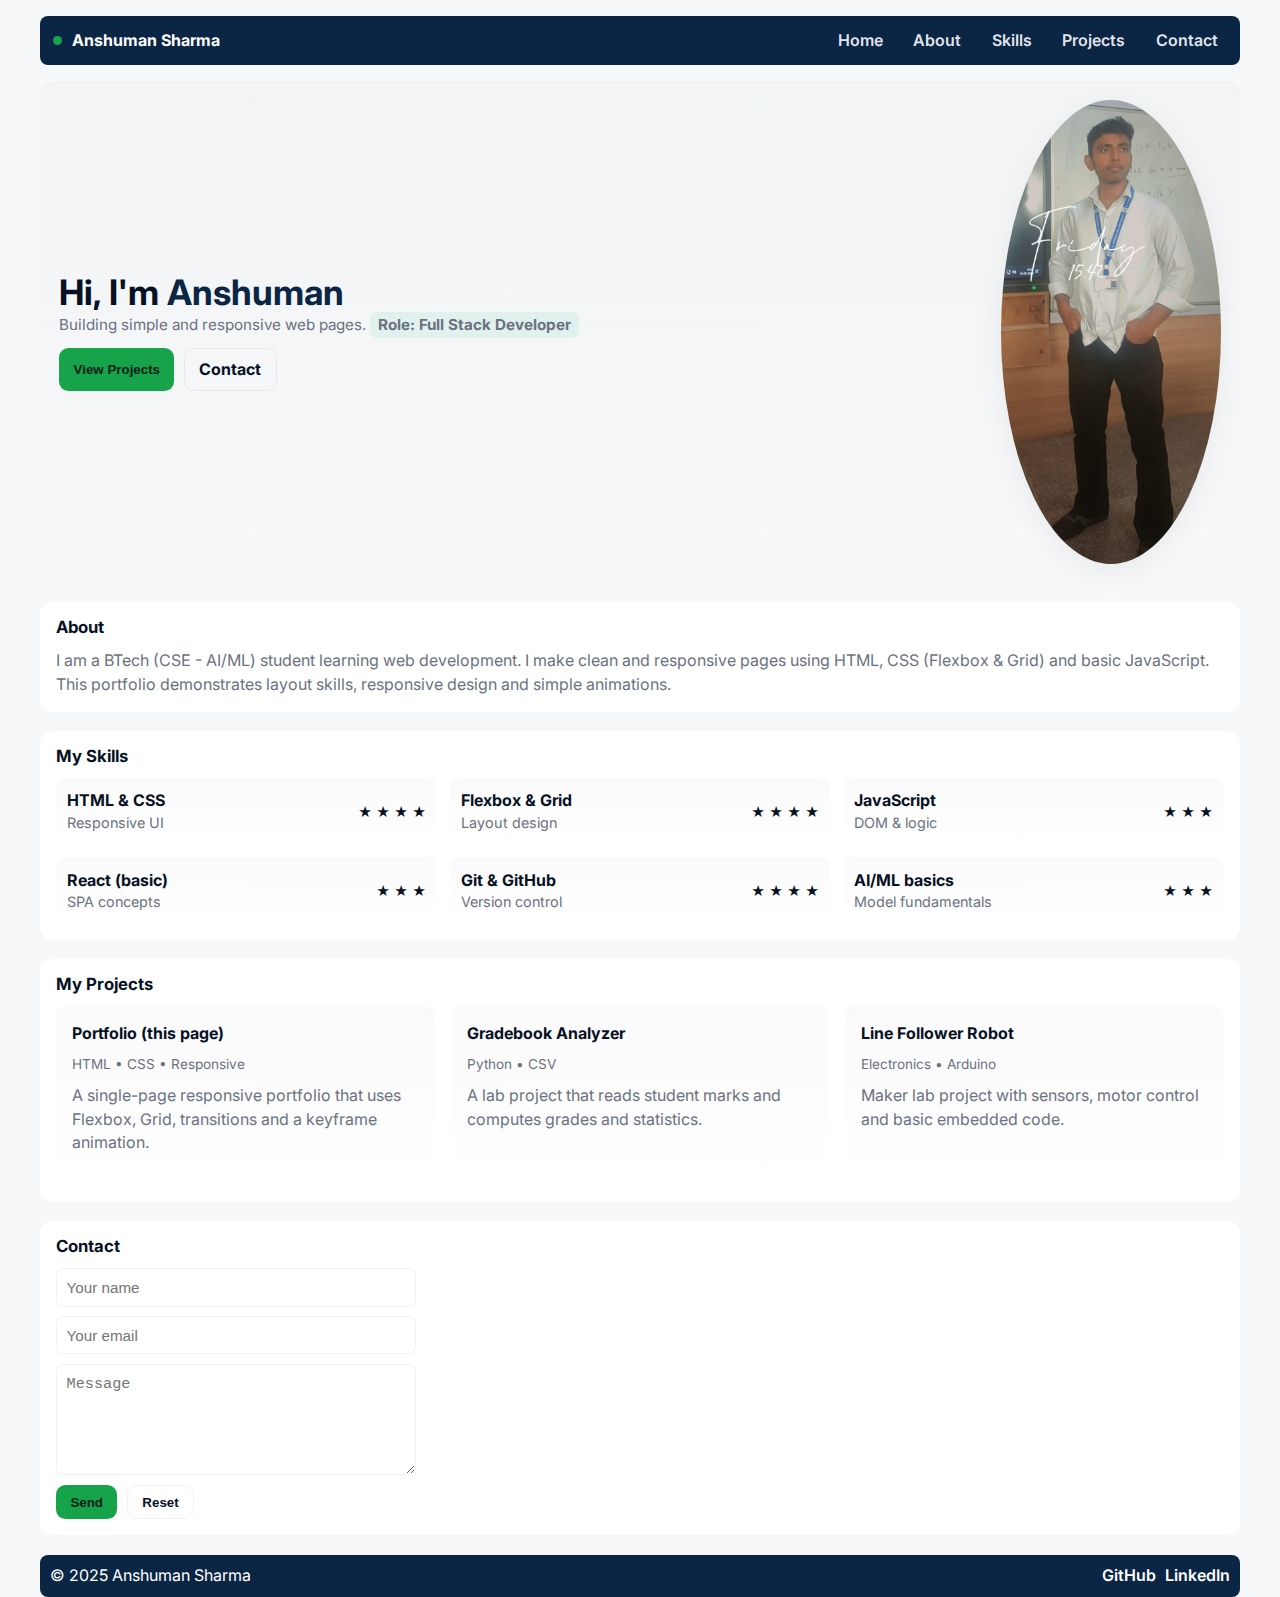
<file: lab 03/index.html>
<!doctype html>
<html lang="en">

<head>
    <meta charset="utf-8" />
    <meta name="viewport" content="width=device-width, initial-scale=1" />
    <title>Anshuman Sharma — Portfolio</title>

    <!-- Simple modern font -->
    <link href="https://fonts.googleapis.com/css2?family=Inter:wght@300;400;600;700&display=swap" rel="stylesheet">
    <link rel="stylesheet" href="style.css">
</head>

<body>
    <div class="container">
        <!-- Header -->
        <header class="animate">
            <div class="logo">
                <span class="dot" aria-hidden="true"></span>
                <span>Anshuman Sharma</span>
            </div>

            <nav aria-label="Main navigation">
                <ul>
                    <li><a href="#hero">Home</a></li>
                    <li><a href="#about">About</a></li>
                    <li><a href="#skills">Skills</a></li>
                    <li><a href="#projects">Projects</a></li>
                    <li><a href="#contact">Contact</a></li>
                </ul>
            </nav>
        </header>

        <!-- Hero -->
        <section id="hero" class="animate">
            <div class="hero-inner">
                <div class="hero-left">
                    <h1 class="hero-title">Hi, I'm <span class="navy-name">Anshuman</span></h1>
                    <p class="hero-sub">
                        Building simple and responsive web pages. <span class="role">Role: <span
                                class="role-animate">Full Stack Developer</span></span>
                    </p>

                    <div class="cta">
                        <button class="btn" onclick="location.href='#projects'">View Projects</button>
                        <a class="btn secondary" href="#contact">Contact</a>
                    </div>
                </div>

                <div class="hero-right">
                    <div class="profile" aria-hidden="true">
                        <img src="My profile picture.jpeg"
                            alt="Profile">
                    </div>
                </div>
            </div>
        </section>

        <!-- About -->
        <section id="about" class="animate">
            <h2>About</h2>
            <p>I am a BTech (CSE - AI/ML) student learning web development. I make clean and responsive pages using
                HTML, CSS (Flexbox & Grid) and basic JavaScript. This portfolio demonstrates layout skills, responsive
                design and simple animations.</p>
        </section>

        <!-- Skills (Grid) -->
        <section id="skills" class="animate">
            <h2>My Skills</h2>
            <div class="skills-grid">
                <div class="skill">
                    <div>
                        <strong>HTML & CSS</strong>
                        <div class="muted-small">Responsive UI</div>
                    </div>
                    <div><small>★ ★ ★ ★</small></div>
                </div>

                <div class="skill">
                    <div>
                        <strong>Flexbox & Grid</strong>
                        <div class="muted-small">Layout design</div>
                    </div>
                    <div><small>★ ★ ★ ★</small></div>
                </div>

                <div class="skill">
                    <div>
                        <strong>JavaScript</strong>
                        <div class="muted-small">DOM & logic</div>
                    </div>
                    <div><small>★ ★ ★</small></div>
                </div>

                <div class="skill">
                    <div>
                        <strong>React (basic)</strong>
                        <div class="muted-small">SPA concepts</div>
                    </div>
                    <div><small>★ ★ ★</small></div>
                </div>

                <div class="skill">
                    <div>
                        <strong>Git & GitHub</strong>
                        <div class="muted-small">Version control</div>
                    </div>
                    <div><small>★ ★ ★ ★</small></div>
                </div>

                <div class="skill">
                    <div>
                        <strong>AI/ML basics</strong>
                        <div class="muted-small">Model fundamentals</div>
                    </div>
                    <div><small>★ ★ ★</small></div>
                </div>
            </div>
        </section>

        <!-- Projects (Grid) -->
        <section id="projects" class="animate">
            <h2>My Projects</h2>
            <div class="projects-grid">
                <article class="project">
                    <strong>Portfolio (this page)</strong>
                    <small>HTML • CSS • Responsive</small>
                    <p class="muted-paragraph">A single-page responsive portfolio that uses Flexbox, Grid, transitions
                        and a keyframe animation.</p>
                </article>

                <article class="project">
                    <strong>Gradebook Analyzer</strong>
                    <small>Python • CSV</small>
                    <p class="muted-paragraph">A lab project that reads student marks and computes grades and
                        statistics.</p>
                </article>

                <article class="project">
                    <strong>Line Follower Robot</strong>
                    <small>Electronics • Arduino</small>
                    <p class="muted-paragraph">Maker lab project with sensors, motor control and basic embedded code.
                    </p>
                </article>
            </div>
        </section>

        <!-- Contact -->
        <section id="contact" class="animate">
            <h2>Contact</h2>
            <form action="#" method="post" aria-label="Contact form">
                <input type="text" name="name" placeholder="Your name" required>
                <input type="email" name="email" placeholder="Your email" required>
                <textarea name="message" rows="5" placeholder="Message" required></textarea>
                <div class="form-actions">
                    <button type="submit" class="btn">Send</button>
                    <button type="reset" class="btn secondary">Reset</button>
                </div>
            </form>
        </section>

        <!-- Footer -->
        <footer class="animate">
            <div>© 2025 Anshuman Sharma</div>
            <div class="footer-links">
                <a href="#">GitHub</a>
                <a href="#">LinkedIn</a>
            </div>
        </footer>
    </div>
</body>

</html>
</file>
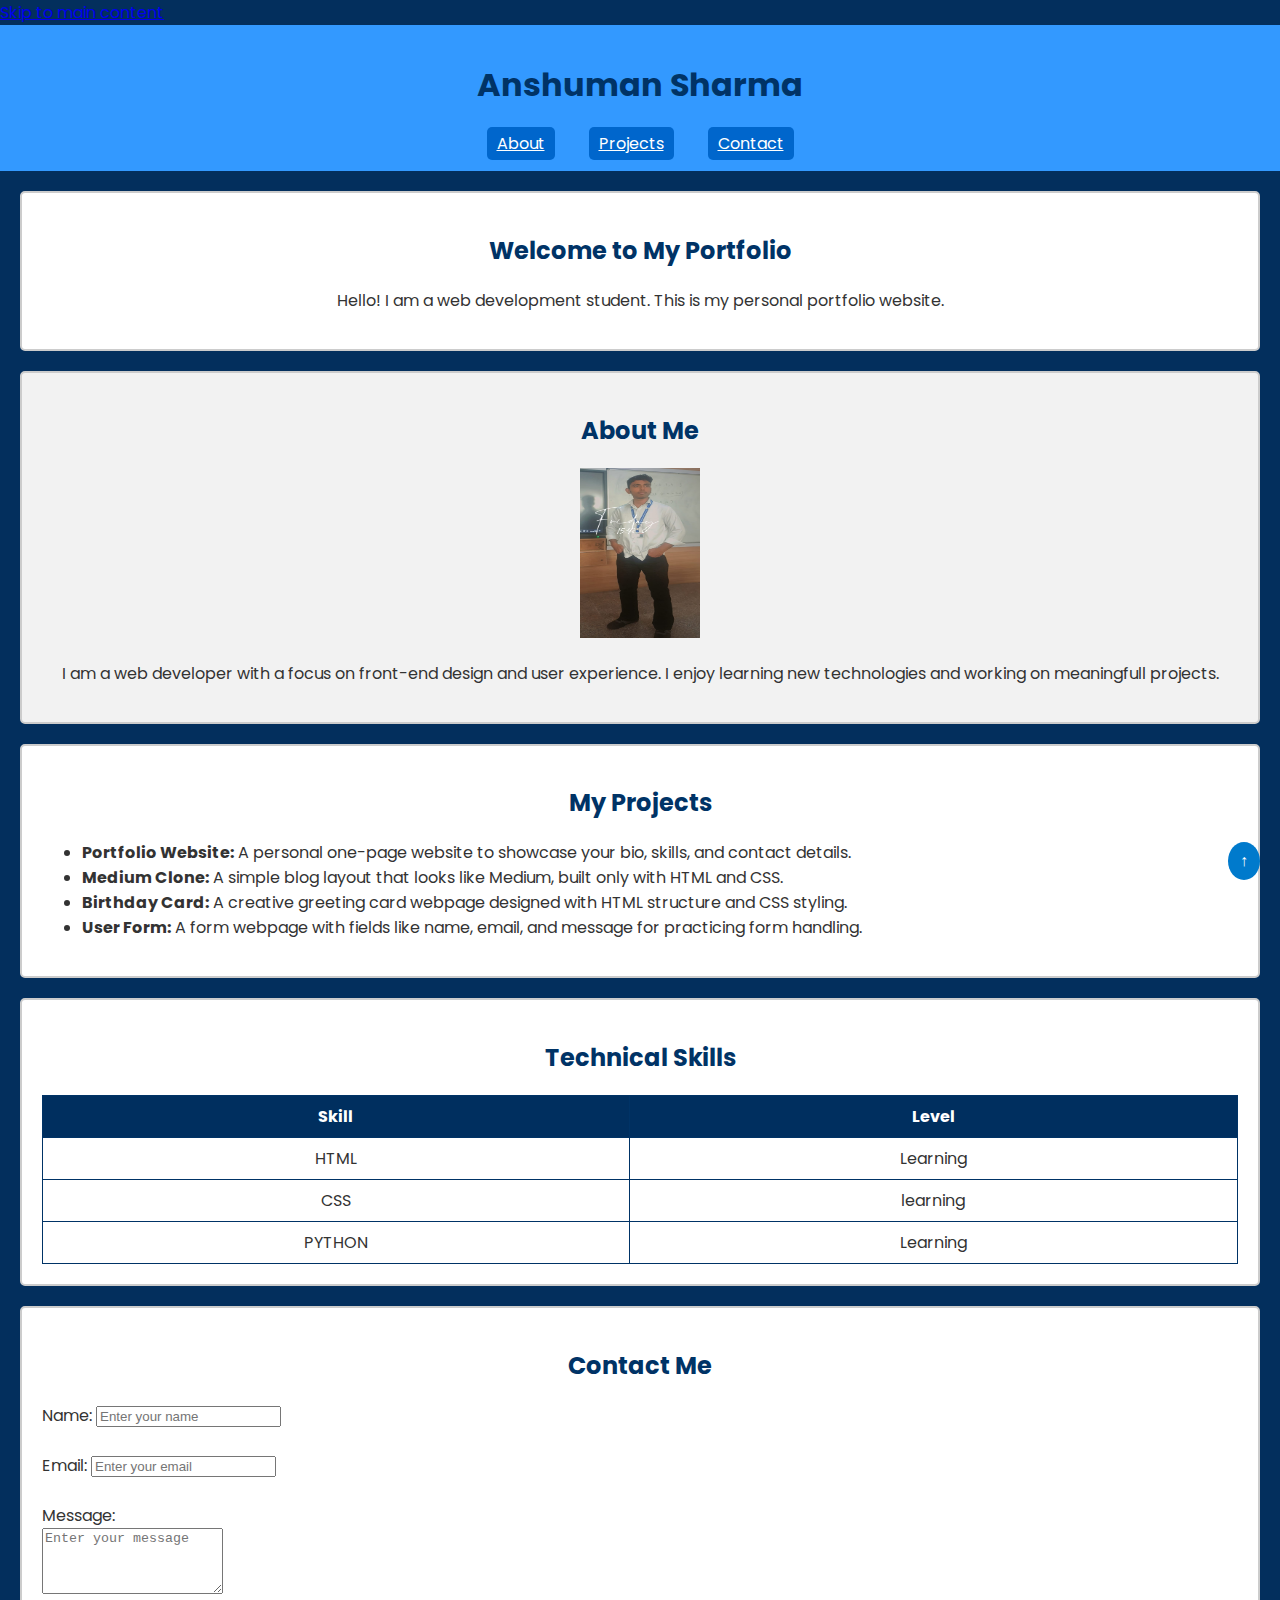
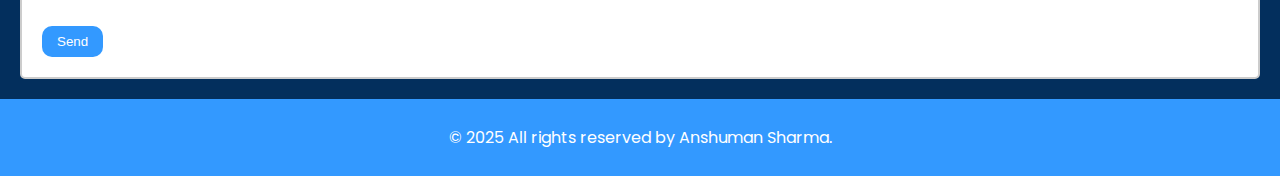
<file: lab02/index.html>
<!DOCTYPE html>
<html lang="en">

<head>
    <meta charset="UTF-8">
    <meta name="viewport" content="width=device-width, initial-scale=1.0">
    <title>PERSONAL PORTFOLIO WEBSITE</title>
    <link rel="stylesheet" href="style.css">

</head>

<body>
    <!-- Skip to content link -->
    <a href="#main-content">Skip to main content</a>

    <!-- Header-->
    <header>
        <h1>Anshuman Sharma</h1>
        <nav>
            <ul>
                <li><a href="#about">About</a></li>
                <li><a href="#projects">Projects</a></li>
                <li><a href="#contact">Contact</a></li>
            </ul>
        </nav>
    </header>

    <!-- Hero / Intro Section -->
    <section id="main-content">
        <h2>Welcome to My Portfolio</h2>
        <p>Hello! I am a web development student. This is my personal portfolio website.</p>
    </section>

    <!-- About Section -->
    <section id="about">
        <h2>About Me</h2>
        <img src="My profile picture.jpeg" width="120" height="170" alt="Profile picture of Anshuman Sharma">
        <p>I am a web developer with a focus on front-end design and user experience. I enjoy learning new technologies
            and working on meaningfull projects.</p>
    </section>

    <!-- Projects Section -->
    <section id="projects">
        <h2>My Projects</h2>
        <article>
            <ul>
                <li><strong>Portfolio Website:</strong> A personal one-page website to showcase your bio, skills, and
                    contact details.</li>
                <li><strong>Medium Clone:</strong> A simple blog layout that looks like Medium, built only with HTML and
                    CSS.</li>
                <li><strong>Birthday Card:</strong> A creative greeting card webpage designed with HTML structure and
                    CSS styling.</li>
                <li><strong>User Form:</strong> A form webpage with fields like name, email, and message for practicing
                    form handling.</li>
            </ul>
        </article>
    </section>

    <!-- Skills Section -->
    <section>
        <h2>Technical Skills</h2>
        <table border="1" cellpadding="5" cellspacing="5.8">
            <thead align="center">
                <tr>
                    <th>Skill</th>
                    <th>Level</th>
                </tr>
            </thead>
            <tbody align="center">
                <tr>
                    <td>HTML</td>
                    <td>Learning</td>
                </tr>
                <tr>
                    <td>CSS</td>
                    <td>learning</td>
                </tr>
                <tr>
                    <td>PYTHON</td>
                    <td>Learning</td>
                </tr>
            </tbody>
        </table>
    </section>

    <!-- Contact Section -->
    <section id="contact">
        <h2>Contact Me</h2>
        <form>
            <label for="name">Name:</label>
            <input type="text" id="name" name="name" placeholder="Enter your name" required>

            <br><br>

            <label for="email">Email:</label>
            <input type="email" id="email" name="email" placeholder="Enter your email" required>

            <br><br>

            <label for="message">Message:</label><br>
            <textarea id="message" name="message" rows="4" placeholder="Enter your message" required></textarea>

            <br><br>

            <button type="submit">Send</button>
        </form>
    </section>

    <!-- Footer -->
    <footer>
        <p>&copy; 2025 All rights reserved by Anshuman Sharma.</p>
    </footer>

    <button id="back-to-top" onclick="window.scrollTo({top: 0, behavior: 'smooth'})">↑</button>

</body>

</html>
</file>
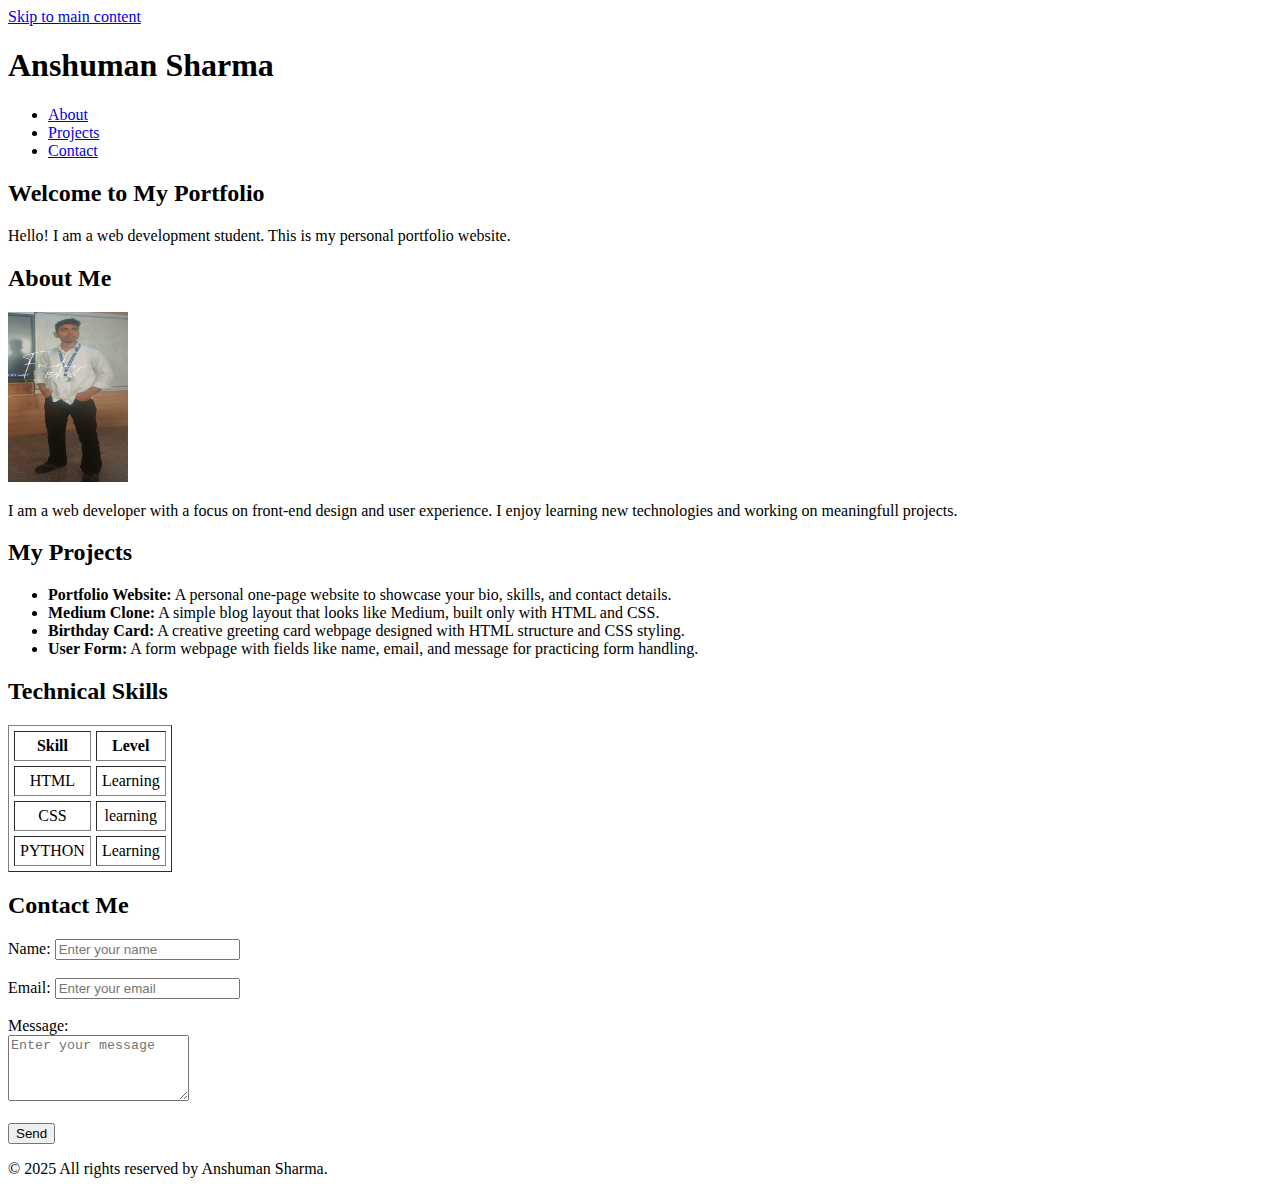
<file: Lab1/index.html>
<!DOCTYPE html>
<html lang="en">

<head>
    <meta charset="UTF-8">
    <meta name="viewport" content="width=device-width, initial-scale=1.0">
    <title>PERSONAL PORTFOLIO WEBSITE</title>
</head>

<body>
    <!-- Skip to content link -->
    <a href="#main-content">Skip to main content</a>

    <!-- Header-->
    <header>
        <h1>Anshuman Sharma</h1>
        <nav>
            <ul>
                <li><a href="#about">About</a></li>
                <li><a href="#projects">Projects</a></li>
                <li><a href="#contact">Contact</a></li>
            </ul>
        </nav>
    </header>

    <!-- Hero / Intro Section -->
    <section id="main-content">
        <h2>Welcome to My Portfolio</h2>
        <p>Hello! I am a web development student. This is my personal portfolio website.</p>
    </section>

    <!-- About Section -->
    <section id="about">
        <h2>About Me</h2>
        <img src="My profile picture.jpeg" width="120" height="170"
            alt="Profile picture of Anshuman Sharma">
        <p>I am a web developer with a focus on front-end design and user experience. I enjoy learning new technologies
            and working on meaningfull projects.</p>
    </section>

    <!-- Projects Section -->
    <section id="projects">
        <h2>My Projects</h2>
        <article>
            <ul>
                <li><strong>Portfolio Website:</strong> A personal one-page website to showcase your bio, skills, and
                    contact details.</li>
                <li><strong>Medium Clone:</strong> A simple blog layout that looks like Medium, built only with HTML and
                    CSS.</li>
                <li><strong>Birthday Card:</strong> A creative greeting card webpage designed with HTML structure and
                    CSS styling.</li>
                <li><strong>User Form:</strong> A form webpage with fields like name, email, and message for practicing
                    form handling.</li>
            </ul>
        </article>
    </section>

    <!-- Skills Section -->
    <section>
        <h2>Technical Skills</h2>
        <table border="1" cellpadding="5" cellspacing="5.8">
            <thead align="center">
                <tr>
                    <th>Skill</th>
                    <th>Level</th>
                </tr>
            </thead>
            <tbody align="center">
                <tr>
                    <td>HTML</td>
                    <td>Learning</td>
                </tr>
                <tr>
                    <td>CSS</td>
                    <td>learning</td>
                </tr>
                <tr>
                    <td>PYTHON</td>
                    <td>Learning</td>
                </tr>
            </tbody>
        </table>
    </section>

    <!-- Contact Section -->
    <section id="contact">
        <h2>Contact Me</h2>
        <form>
            <label for="name">Name:</label>
            <input type="text" id="name" name="name" placeholder="Enter your name" required>

            <br><br>

            <label for="email">Email:</label>
            <input type="email" id="email" name="email" placeholder="Enter your email" required>

            <br><br>

            <label for="message">Message:</label><br>
            <textarea id="message" name="message" rows="4" placeholder="Enter your message" required></textarea>

            <br><br>

            <button type="submit">Send</button>
        </form>
    </section>

    <!-- Footer -->
    <footer>
        <p>&copy; 2025 All rights reserved by Anshuman Sharma.</p>
    </footer>
</body>

</html>
</file>
<file: lab 03/style.css>
/* =========================
   Theme (Green + Navy)
   ========================= */
:root{
  --bg: #f6f8f9;
  --card: #ffffff;
  --muted: #6b7280;
  --navy: #0b2545;
  --green: #16a34a;
  --green-2: #10b981;
  --text: #071124;
  --gap: 1rem;
  --radius: 0.8rem;
  font-size:16px;
}

/* Basic reset */
*{box-sizing:border-box}
html,body{height:100%}
body{
  margin:0;
  font-family:Inter,system-ui,Segoe UI,Roboto,Arial;
  background:var(--bg);
  color:var(--text);
  -webkit-font-smoothing:antialiased;
  line-height:1.45;
  padding:1rem;
}

.container{max-width:1100px; margin:0 auto;}

/* Header: Flexbox */
header{
  display:flex;
  align-items:center;
  justify-content:space-between;
  gap:var(--gap);
  background:var(--navy);
  color: #fff;
  padding:0.8rem;
  border-radius:0.5rem;
}
.logo{display:flex; align-items:center; gap:0.6rem; font-weight:700}
.logo .dot{width:0.6rem; height:0.6rem; background:var(--green); border-radius:50%}
nav ul{display:flex; gap:0.7rem; margin:0; padding:0; list-style:none}
nav a{
  color:rgba(255,255,255,0.9);
  font-weight:600;
  padding:0.35rem 0.6rem;
  border-radius:0.45rem;
  transition:transform 200ms ease, background 200ms ease;
  text-decoration:none;
}
nav a:hover{background:rgba(255,255,255,0.05); transform:translateY(-3px)}

/* Hero: Flexbox (mobile-first stacks) */
#hero{
  display:flex;
  flex-direction:column;
  gap:1rem;
  margin-top:1rem;
  padding:1rem;
  background:linear-gradient(180deg, rgba(11,37,69,0.02), transparent);
  border-radius:var(--radius);
}
.hero-inner{display:flex; flex-direction:column; gap:1rem}
.hero-title{font-size:1.6rem; margin:0; font-weight:700}
.hero-sub{margin:0; color:var(--muted); font-size:0.95rem}
.hero-row{display:flex; gap:1rem; align-items:center; justify-content:space-between}

/* role highlight with keyframe color change */
.role{
  display:inline-block;
  font-weight:700;
  padding:0.15rem 0.5rem;
  border-radius:0.45rem;
  background:rgba(16,185,129,0.08);
}
@keyframes greenShift {
  0% { color: var(--green) }
  50% { color: var(--green-2) }
  100% { color: var(--green) }
}
.role-animate { animation: greenShift 3s linear infinite; display:inline-block; }

.cta{display:flex; gap:0.6rem; margin-top:0.6rem; flex-wrap:wrap}
.btn{
  background:var(--green);
  color:#012018;
  padding:0.55rem 0.9rem;
  border-radius:0.6rem;
  border:0;
  font-weight:700;
  cursor:pointer;
  transition:transform 220ms ease, box-shadow 220ms ease;
}
.btn.secondary{
  background:transparent;
  border:1px solid rgba(7,17,36,0.06);
  color:var(--text);
  text-decoration:none;
}
.btn:hover{transform:translateY(-4px); box-shadow:0 10px 28px rgba(7,17,36,0.06)}

/* Profile image */
.profile{
  width:40vw; max-width:180px; border-radius:50%; overflow:hidden; align-self:center;
  box-shadow:0 10px 30px rgba(7,17,36,0.06);
  transition:transform 300ms ease;
}
.profile img{display:block; width:100%; height:auto}
.profile:hover{transform:scale(1.03)}

/* Sections */
section{margin-top:1.2rem; padding:1rem; border-radius:var(--radius); background:var(--card)}
section h2{margin:0 0 0.8rem 0; font-size:1.05rem}

/* About */
#about p{color:var(--muted); margin:0}

/* Skills: CSS Grid */
.skills-grid{
  display:grid;
  grid-template-columns:repeat(2, 1fr);
  gap:0.8rem;
}
.skill{
  padding:0.7rem;
  border-radius:0.6rem;
  background:linear-gradient(180deg, rgba(7,17,36,0.02), transparent);
  display:flex; justify-content:space-between; align-items:center;
  transition:transform 220ms ease, box-shadow 220ms ease;
}
.skill:hover{transform:translateY(-6px); box-shadow:0 12px 30px rgba(7,17,36,0.06)}

/* Projects: Grid layout responsive */
.projects-grid{
  display:grid;
  grid-template-columns:1fr;
  gap:1rem;
}
.project{
  padding:1rem;
  border-radius:0.6rem;
  background:linear-gradient(180deg, rgba(7,17,36,0.02), transparent);
  transition:transform 260ms ease, box-shadow 260ms ease;
}
.project:hover{transform:translateY(-8px); box-shadow:0 16px 40px rgba(7,17,36,0.06)}
.project small{display:block; color:var(--muted); margin-top:0.6rem}

/* Contact form */
form{display:flex; flex-direction:column; gap:0.6rem; max-width:360px}
input,textarea{
  padding:0.6rem;
  border-radius:0.45rem;
  border:1px solid rgba(7,17,36,0.06);
  background:transparent;
  color:var(--text);
  font-size:0.95rem;
}
input:focus,textarea:focus{outline:none; border-color:var(--green-2); box-shadow:0 8px 20px rgba(16,185,129,0.06)}
.form-actions{display:flex; gap:0.6rem; flex-wrap:wrap}

/* Footer */
footer{display:flex; justify-content:space-between; gap:1rem; align-items:center; background:var(--navy); color:#fff; padding:0.6rem; border-radius:0.5rem; margin-top:1.2rem}
.footer-links{display:flex; gap:0.6rem; align-items:center}
.footer-links a{color:#fff; text-decoration:none; font-weight:600}

/* small animation for fade-in of sections */
@keyframes fadeIn {
  from{opacity:0; transform:translateY(12px)} to{opacity:1; transform:none}
}
.animate{animation:fadeIn 600ms ease both}

/* Media queries - tablet and desktop */
@media(min-width:48rem){ /* 768px */
  .hero-inner{flex-direction:row; align-items:center}
  #hero{padding:1.2rem}
  .hero-left{flex:1}
  .hero-right{flex-shrink:0}
  .skills-grid{grid-template-columns:repeat(3, 1fr)}
  .projects-grid{grid-template-columns:repeat(2, 1fr)}
}

@media(min-width:78rem){ /* 1248px */
  .container{max-width:1200px}
  .hero-title{font-size:2.2rem}
  .profile{max-width:220px}
  .projects-grid{grid-template-columns:repeat(3, 1fr)}
}

/* small helpers */
.muted-small{color:var(--muted); font-size:0.9rem}
.navy-name{color:var(--navy)}
.muted-paragraph{color:var(--muted); margin-top:0.6rem}
h1,h2,h3{line-height:1.1}
small{font-size:0.85rem}
</file>
<file: lab02/style.css>
@import url('https://fonts.googleapis.com/css2?family=Poppins:wght@400;600&display=swap');

body {
    font-family: 'Poppins', sans-serif;
    background-color: #032f5d;
    color: #333333;
    margin: 0;
    padding: 0;
}

header {
    background-color: #3399ff;
    color: white;
    text-align: center;
    padding: 15px;
    
}

h1,
h2 {
    color: #003366;
    text-align: center;
    
}

nav ul {
     margin: 0;
    padding: 0;
    text-align: center;
}

nav ul li {
    display: inline;
    margin: 0 15px;
    text-align: center;
}

nav ul li a {
     color: white;
    background-color: #0066cc;
    padding: 5px 10px;
    border-radius: 5px;
}

nav ul li a:hover {
    background-color: #004c99;
}

section {
    background-color: #ffffff;
    margin: 20px;
    padding: 20px;
    border: 2px solid #cccccc;
    border-radius: 5px;
    
    
}

#main-content{
    text-align: center;
}

#projects{
    list-style: square;
   
}

#about {
    background-color: #f2f2f2;
    text-align: center;
}

table {
    width: 100%;
    border-collapse: collapse;
    margin-top: 10px;
    
}

th,
td {
    border: 1px solid #003366;
    padding: 8px;
    
}

th {
    background-color: #002f5f;
    color: white;
}

button {
    background-color: #3399ff;
    color: white;
    border: none;
    padding: 8px 15px;
    border-radius: 10px;
    
}

button:hover {
    background-color: #007acc;
}

footer {
    background-color: #3399ff;
    color: white;
    text-align: center;
    padding: 10px;
    position: static;
}

#back-to-top {
    position: fixed;
    bottom: 20px;
    right: 20px;
    background-color: #007acc;
    color: white;
    border: none;
    padding: 10px 12px;
    border-radius: 50%;
    font-size: 16px;
}

hr {
    border: 1px solid #003366;
    margin: 20px 0;
}
</file>
